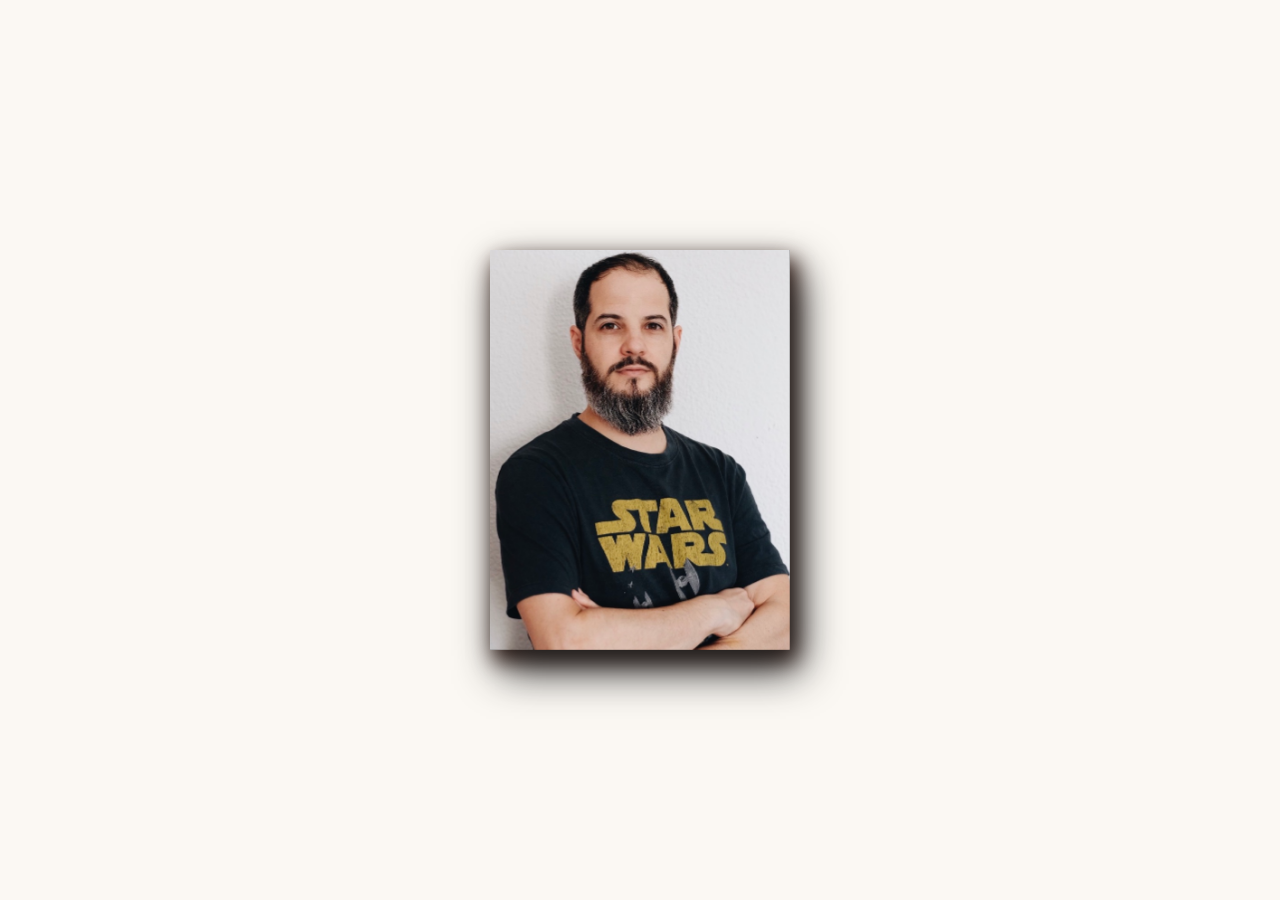
<file: index.html>
<!DOCTYPE html>
<html lang="es">

<head>
	<meta http-equiv="Content-Type" content="text/html; charset=utf-8" />
	<meta name="description" content="Josa Vicente - Software Engineer" />
	<meta name="author" content="Josa Vicente" />
	<meta name="viewport"
		content="user-scalable=no, initial-scale=1.0, maximum-scale=1.0, minimum-scale=1.0, width=device-width" />
	<title>Josa Vicente - Ingeniero de Software</title>
      <link rel="stylesheet" type="text/css" href="style.css" />
	
	<!-- FontAwesome needed -->
	
</head>

<body>
	<div class="card">
		<div class="imgBox">
			<img src="img/josa.jpeg"/>
			<img src="img/developer.jpg"/>
		</div>
		<div class="details">
			<div class="content">
				<h2>Josa Vicente<br><span>Ingeniero de Software</span></h2>
				<div class="social-icons">
					<a href="https://www.linkedin.com/in/jvicenpe/"target="_blank"><img class="icon" src="img/linkedin.svg" width="25" height="25"></a>
                              <a href="https://twitter.com/josavicentedev" target="_blank"><img class="icon" src="img/twitter.svg" width="25" height="25"></a>
					<!--<a href="https://www.instagram.com/josavicente.dev/" target="_blank"><img class="icon" src="img/instagram.svg" width="25" height="25"></a>-->
					<a href="https://github.com/josavicente" target="_blank"><img class="icon" src="img/github.svg" width="25" height="25"></a>
				</div>
			</div>
		</div>
	</div>
</body>
</file>
<file: style.css>
@import url('https://fonts.googleapis.com/css?family=Roboto:200,300,400,500,600,700,800,900&display=swap');


*{
  font-family: 'Roboto', sans-serif;
  margin: 0;
  padding: 0;
  box-sizing: border-box;
}

body{
  display:flex;
  justify-content:center;
  align-items: center;
  min-height: 100vh;
  background: #fbf8f3;
}

.card{
  position: relative;
  width: 300px;
  height: 400px;
  background: #fff0eb;
  transform-style: preserve-3d;
  transform: perspective(1000px);
  box-shadow: 5px 10px 20px #2d0b00;
  transition: 1s;
  will-change: transform;    
}

.card:hover{
  transform: translateY(50%);

}
.card .imgBox{
  position: relative;
  width: 100%;
  height: 100%;
  z-index: 1;
  transform-origin: top;
  transform-style: preserve-3d;
  background: #000;
  transition: 1s;
  box-shadow: 10px 20px 40px #232323;
}

.card:hover .imgBox{
  transform: rotateX(180deg);
}

.card .imgBox img{
  position: absolute;
  top: 0;
  left: 0;
  width: 100%;
  height: 100%;
  object-fit: cover;
  transform-style: preserve-3d;
  backface-visibility: hidden;
}

.card .imgBox img:nth-child(2){
  transform: rotateX(180deg);
}

.card .details{
  position: absolute;
  top: 0;
  left: 0;
  width: 100%;
  height: 100%;
  padding: 20px;
  display: flex;
  justify-content: center;
  align-items: center;
}

.card .details .content{
  display: flex;
  justify-content: center;
  align-items: center;
  flex-direction: column;
}

.card .details .content h2{
  text-align: center;
  font-weight: 700;
  line-height: 1em;
}

.card .details .content h2 span{
  color: #6a0000;
  font-size: 0.8em;
}

.card .details .content .social-icons{
  position: relative;
  display: flex;
  margin-top: 10px;
}

.card .details .content .social-icons a{
  width: 40px;
  height: 40px;
  background: #232323;
  color: #fff0eb;
  display: flex;
  justify-content: center;
  align-items: center;
  text-decoration: none;
  margin: 5px;
  font-size: 14px;
  transition: 0.2s;
  border: 0px;
  border-radius: 10px;
  
}

.card .details .content .social-icons a:hover{
  background: #6a0000;
}

.icon{
      filter: invert(100%) sepia(0%) saturate(0%) hue-rotate(93deg) brightness(103%) contrast(103%);
}
</file>
